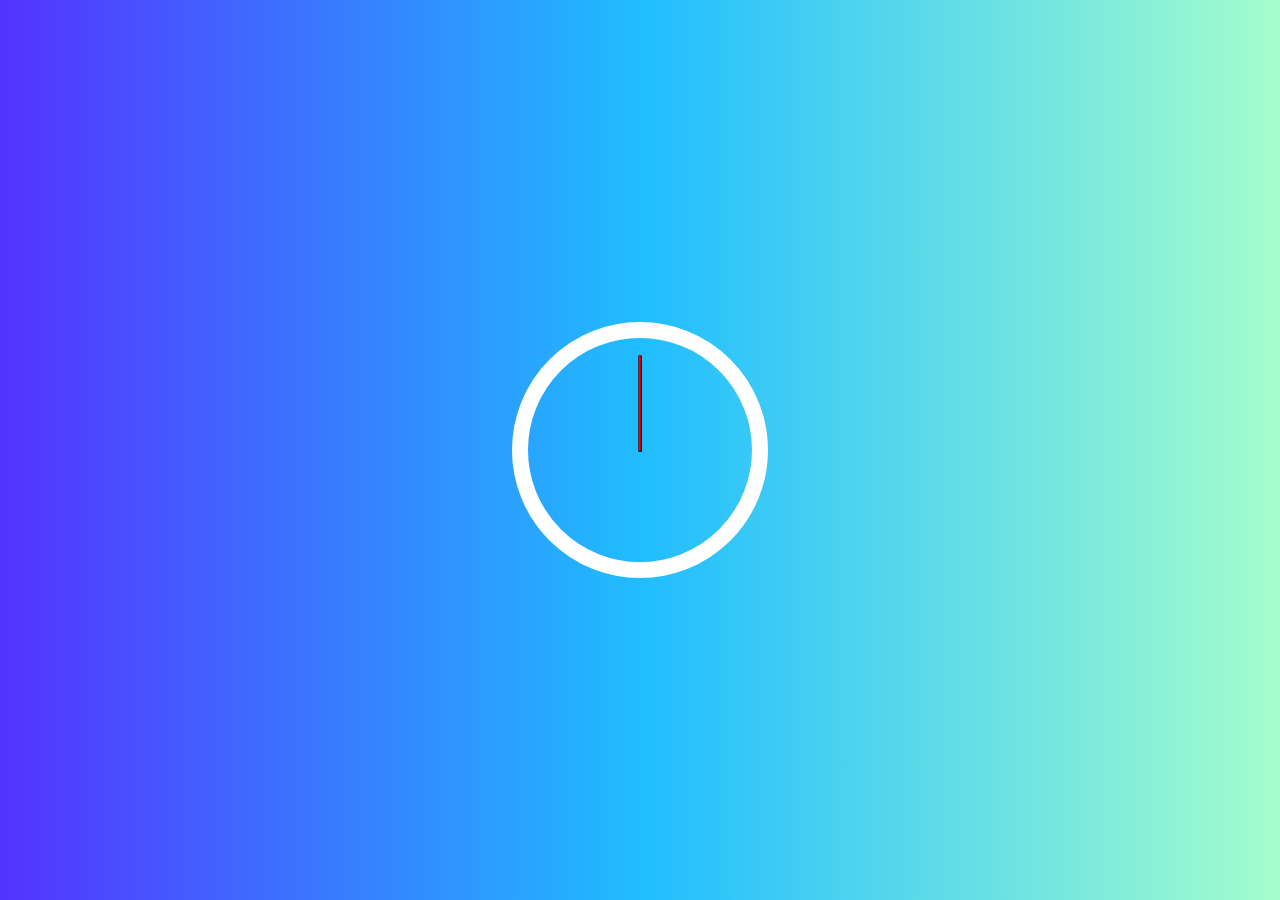
<file: Clock/index.html>
<!DOCTYPE html>
<html lang="en">
  <head>
    <meta charset="UTF-8" />
    <meta http-equiv="X-UA-Compatible" content="IE=edge" />
    <meta name="viewport" content="width=device-width, initial-scale=1.0" />
    <link rel="stylesheet" href="./style.css" />
    <title>Clock</title>
  </head>
  <body>
    <div class="clock">
      <div class="clock-face">
        <div class="hand hand-hour"></div>
        <div class="hand hand-minute"></div>
        <div class="hand hand-second"></div>
      </div>
    </div>

    <script src="script.js"></script>
  </body>
</html>
</file>
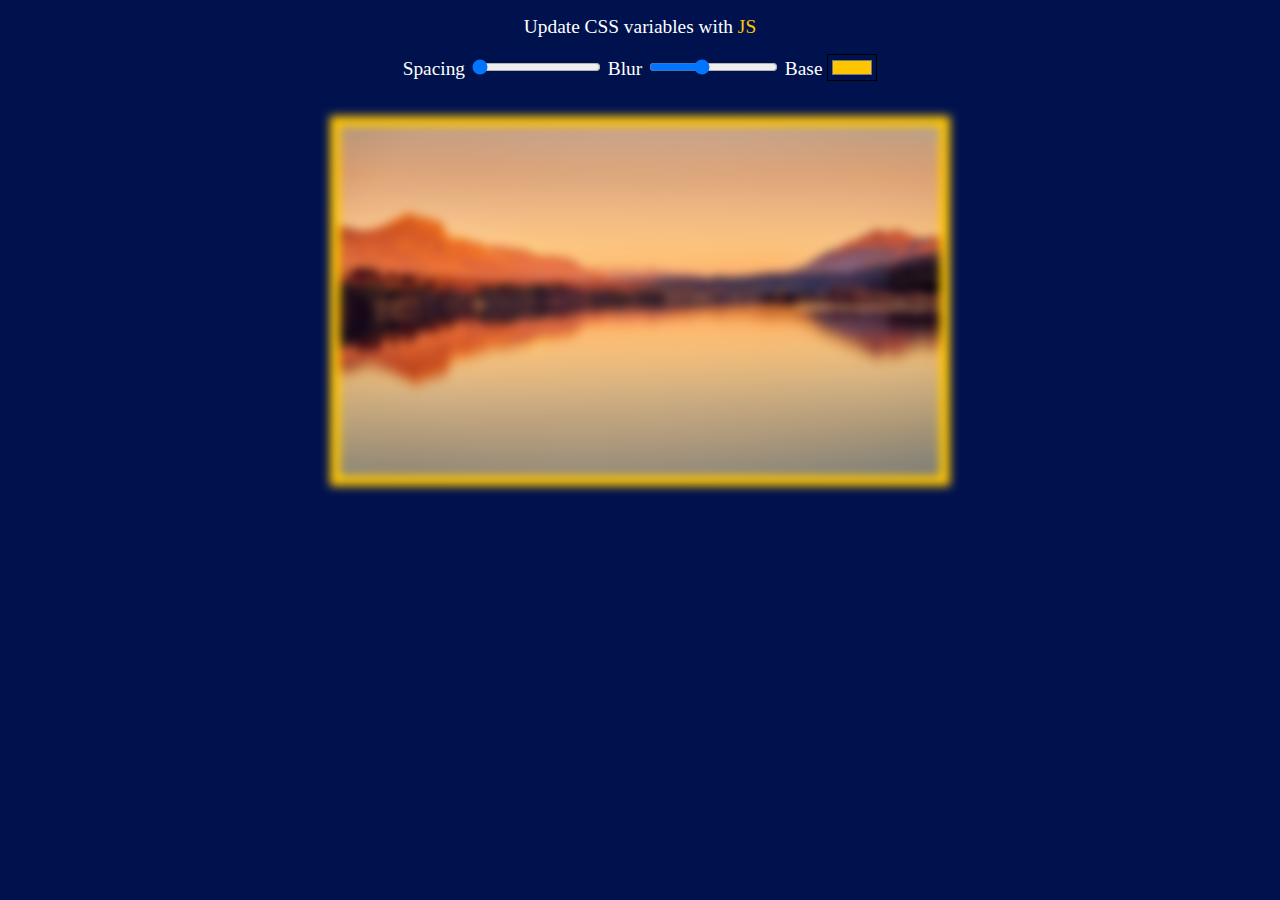
<file: CSS and JS variables/index.html>
<!DOCTYPE html>
<html lang="en">
  <head>
    <meta charset="UTF-8" />
    <meta http-equiv="X-UA-Compatible" content="IE=edge" />
    <meta name="viewport" content="width=device-width, initial-scale=1.0" />
    <link rel="stylesheet" href="./style.css" />
    <title>CSS and JS variables</title>
  </head>
  <body>
    <h2>Update CSS variables with <span class="h1">JS</span></h2>
    <div class="controls">
      <label for="spacing">Spacing</label>
      <input
        type="range"
        min="10"
        max="200"
        value="10"
        name="spacing"
        data-sizing="px"
      />

      <label for="blur">Blur</label>
      <input
        type="range"
        min="0"
        max="25"
        value="10"
        name="blur"
        data-sizing="px"
      />

      <label for="base">Base</label>
      <input type="color" value="#ffc600" name="base" />
    </div>

    <img
      src="./images/ricardo-diaz-G3l2BsoDiPQ-unsplash.jpg"
      alt="nature-picture"
    />

    <script src="./script.js"></script>
  </body>
</html>
</file>
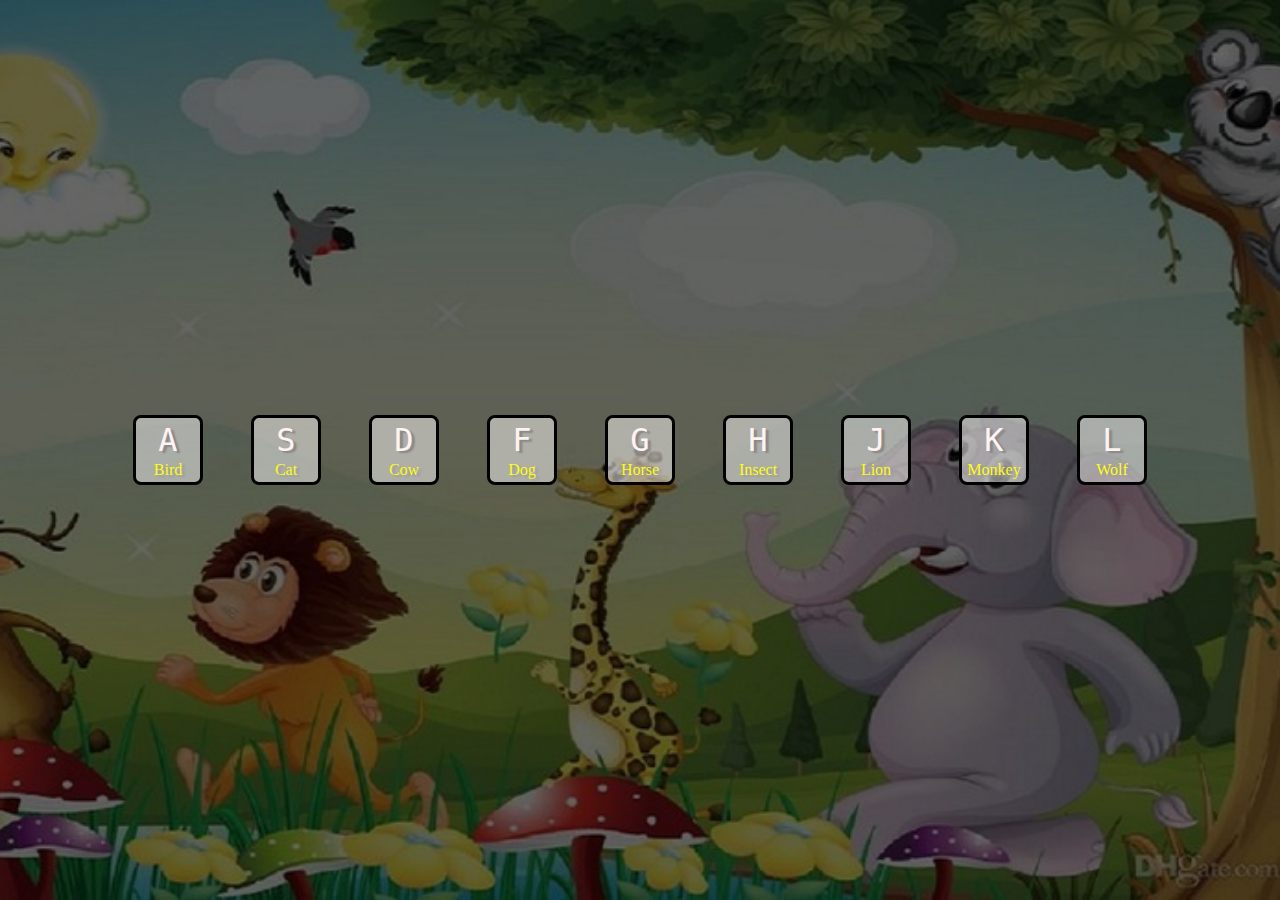
<file: Drum Kit/index.html>
<!DOCTYPE html>
<html lang="en">
  <head>
    <meta charset="UTF-8" />
    <meta http-equiv="X-UA-Compatible" content="IE=edge" />
    <meta name="viewport" content="width=device-width, initial-scale=1.0" />
    <link rel="stylesheet" href="./style.css" />
    <title>Drum Kit</title>
  </head>

  <body>
    <div class="keys">
      <div data-key="65" class="key">
        <kbd>A</kbd>
        <span class="sound">Bird</span>
      </div>
      <div data-key="83" class="key">
        <kbd>S</kbd>
        <span class="sound">Cat</span>
      </div>
      <div data-key="68" class="key">
        <kbd>D</kbd>
        <span class="sound">Cow</span>
      </div>
      <div data-key="70" class="key">
        <kbd>F</kbd>
        <span class="sound">Dog</span>
      </div>
      <div data-key="71" class="key">
        <kbd>G</kbd>
        <span class="sound">Horse</span>
      </div>
      <div data-key="72" class="key">
        <kbd>H</kbd>
        <span class="sound">Insect</span>
      </div>
      <div data-key="74" class="key">
        <kbd>J</kbd>
        <span class="sound">Lion</span>
      </div>
      <div data-key="75" class="key">
        <kbd>K</kbd>
        <span class="sound">Monkey</span>
      </div>
      <div data-key="76" class="key">
        <kbd>L</kbd>
        <span class="sound">Wolf</span>
      </div>
    </div>

    <audio data-key="65" src="sounds/bird.wav"></audio>
    <audio data-key="83" src="sounds/cat.wav"></audio>
    <audio data-key="68" src="sounds/cow.wav"></audio>
    <audio data-key="70" src="sounds/dog.wav"></audio>
    <audio data-key="71" src="sounds/horse.wav"></audio>
    <audio data-key="72" src="sounds/insect.wav"></audio>
    <audio data-key="74" src="sounds/lion.wav"></audio>
    <audio data-key="75" src="sounds/monkey.wav"></audio>
    <audio data-key="76" src="sounds/wolf.wav"></audio>
  </body>

  <script src="./script.js"></script>
</html>
</file>
<file: Clock/style.css>
* {
  margin: 0;
  padding: 0;
}
body {
  width: 100%;
  height: 100vh;
  background-image: linear-gradient(to right, #5433ff, #20bdff, #a5fecb);
  display: flex;
  align-items: center;
  justify-content: center;
}
.clock {
  width: 12rem;
  height: 12rem;
  border: 1rem solid #fff;
  border-radius: 50%;
  padding: 1rem;
  -webkit-border-radius: 50%;
  -moz-border-radius: 50%;
  -ms-border-radius: 50%;
  -o-border-radius: 50%;
}
.clock-face {
  width: 100%;
  height: 100%;
  position: relative;
  align-items: center;
}
.hand {
  background-color: rgb(0, 0, 0);
  height: 0.2rem;
  width: 50%;
  position: absolute;
  top: 50%;
  transform-origin: 100%;
  transform: rotate(90deg);
  transition: all 0.05s;
  transition: cubic-bezier(0.1, 2.7, 0.58, 1);
  -webkit-transform: rotate(90deg);
  -moz-transform: rotate(90deg);
  -ms-transform: rotate(90deg);
  -o-transform: rotate(90deg);
  -webkit-transition: cubic-bezier(0.1, 2.7, 0.58, 1);
  -moz-transition: cubic-bezier(0.1, 2.7, 0.58, 1);
  -ms-transition: cubic-bezier(0.1, 2.7, 0.58, 1);
  -o-transition: cubic-bezier(0.1, 2.7, 0.58, 1);
}
.hand-second {
  height: 0.1rem;
  background-color: #fc0000;
}
</file>
<file: CSS and JS variables/style.css>
:root {
  --spacing: 10px;
  --blur: 5px;
  --base: #ffc600;
}

* {
  text-align: center;
  background: rgb(0, 18, 78);
  color: #fff;
  font-size: 1.1rem;
  font-weight: 100;
}
.controls {
  margin-bottom: 2rem;
}
img {
  width: 600px;
  height: 350px;
  background-color: var(--base);
  padding: var(--spacing);
  filter: blur(var(--blur));
  -webkit-filter: blur(var(--blur));
}
.h1 {
  color: var(--base);
}
</file>
<file: Drum Kit/style.css>
* {
  margin: 0;
  padding: 0;
}

.keys {
  width: 100%;
  height: 100vh;
  background: url("./image/1.jpg") no-repeat;
  background-size: cover;
  background-position: center;
  display: flex;
  align-items: center;
  justify-content: center;
}

.key {
  margin: 1.5rem;
  width: 4rem;
  height: 4rem;
  border-radius: 0.5rem;
  border: 3px solid #000;
  background-color: rgba(255, 253, 253, 0.5);
  display: flex;
  flex-direction: column;
  text-align: center;
  justify-content: space-evenly;
  cursor: pointer;
  transition: transform ease 0.7s;
  -webkit-border-radius: 0.5rem;
  -moz-border-radius: 0.5rem;
  -ms-border-radius: 0.5rem;
  -o-border-radius: 0.5rem;
  -webkit-transition: transform ease 0.7s;
  -moz-transition: transform ease 0.7s;
  -ms-transition: transform ease 0.7s;
  -o-transition: transform ease 0.7s;
}
.key kbd {
  font-size: 2rem;
  color: rgb(255, 242, 242);
  text-shadow: 0.2rem 0.1rem 0.1rem #888;
}
.key span {
  color: rgb(255, 251, 19);
  text-shadow: 0.2rem 0.1rem 0.1rem rgb(156, 156, 156);
}
.playing {
  transform: scale(1.1);
  border: 3px solid rgb(255, 251, 19);
  -webkit-transform: scale(1.1);
  -moz-transform: scale(1.1);
  -ms-transform: scale(1.1);
  -o-transform: scale(1.1);
}
</file>
